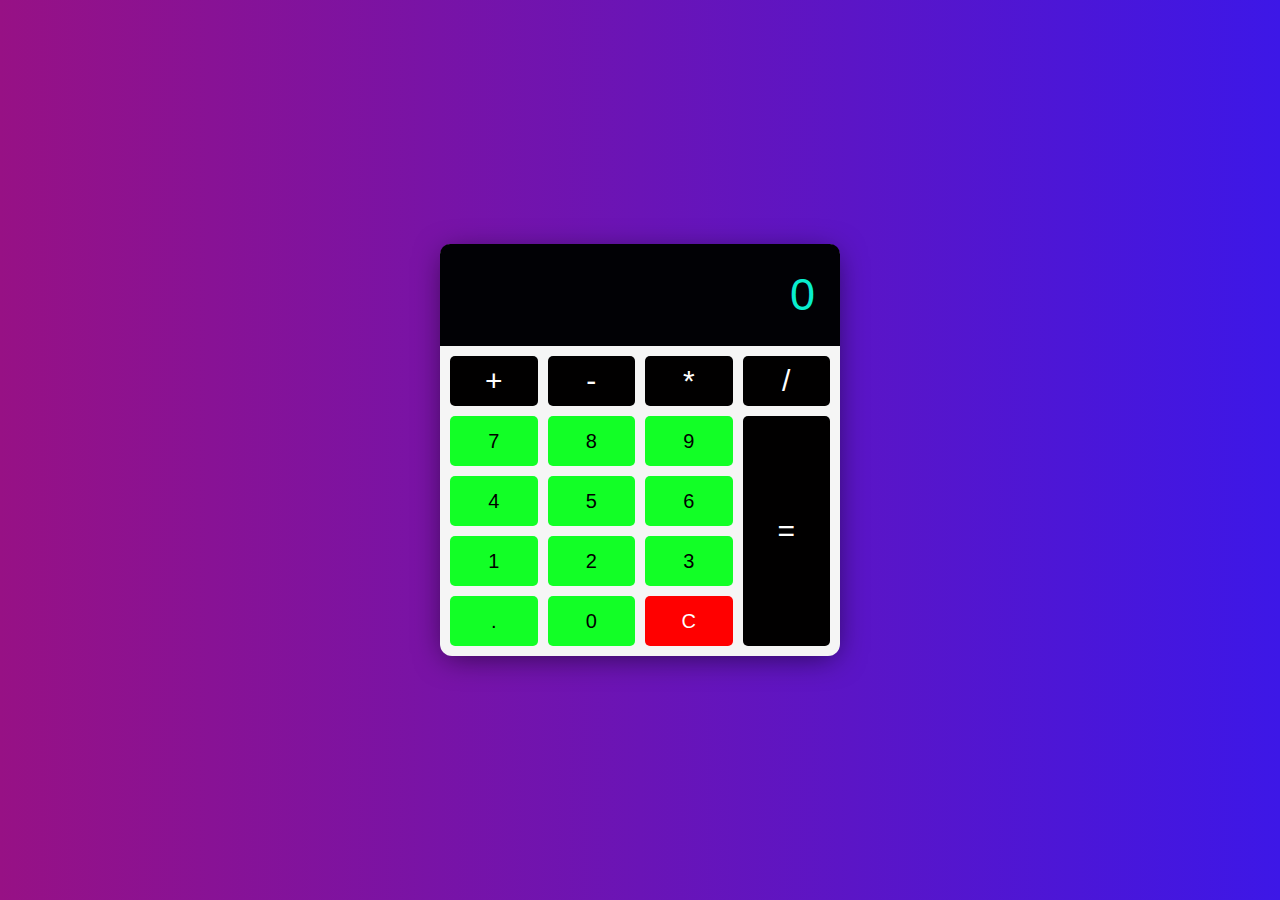
<file: codsoft_taskno_3/index.html>
<!DOCTYPE html>
<html lang="en">
  <head>
    <meta charset="UTF-8" />
    <meta name="viewport" content="width=device-width, initial-scale=1.0" />
    <title>Basic Calculator with gradient</title>
    <link rel="stylesheet" href="style.css" />
  </head>

  <body>
    <!-- <h1>Calculator with gradient</h1> -->
    <div class="calculator">
      <div class="calculator-display">
        <h1>0</h1>
      </div>
      <div class="calculator-button">
        <button class="operator" value="+">+</button>
        <button class="operator" value="-">-</button>
        <button class="operator" value="*">*</button>
        <button class="operator" value="/">/</button>

        <button value="7">7</button>
        <button value="8">8</button>
        <button value="9">9</button>

        <button value="4">4</button>
        <button value="5">5</button>
        <button value="6">6</button>

        <button value="1">1</button>
        <button value="2">2</button>
        <button value="3">3</button>

        <button class="decimal" value=".">.</button>
        <button value="0">0</button>
        <button class="clear" id="clear-btn">C</button>
        <button class="equal-sign operator" value="=">=</button>
      </div>
    </div>
    <script src="script.js"></script>
  </body>
</html>
</file>
<file: codsoft_taskno_3/style.css>
html {
  box-sizing: border-box;
}

body {
  margin: 0;
  min-height: 100vh;
  display: flex;
  justify-content: center;
  align-items: center;
  background: linear-gradient(to right, #971185, #3d17e7);
}

.calculator {
  background: whitesmoke;
  width: 400px;
  border-radius: 12px;
  box-shadow: 0 5px 30px -5px rgba(0, 0, 0, 0.6);
}
.calculator-display {
  background: rgb(1, 1, 5);
  color: rgb(9, 237, 206);
  display: flex;
  align-items: center;
  justify-content: flex-end;
  border-radius: 10px 10px 0 0;
}
.calculator-display h1 {
  margin: 0;
  padding: 25px;
  font-size: 45px;
  font-family: "Lucida Console", sans-serif;
  font-weight: 100;
  overflow-x: auto;
}

.calculator-button {
  display: grid;
  grid-template-columns: repeat(4, 1fr);
  grid-gap: 10px;
  padding: 10px;
}
.equal-sign {
  background: rgb(81, 179, 81);
  color: white;
  grid-column: -2;
  grid-row: 2 / span 4;
}
button {
  min-height: 50px;
  font-size: 20px;
  font-weight: 100;
  border: none;
  border-radius: 5px;
  cursor: pointer;
  background: rgb(18, 255, 38);
}
button:hover {
  filter: brightness(110%);
}
button:active {
  transform: translateY(2px);
}
button:focus {
  outline: none;
}
.operator {
  background: rgb(1, 0, 0);
  color: white;
  font-size: 30px;
}
.clear {
  background-color: rgb(255, 0, 0);
  color: white;
}
.clear:hover {
  filter: brightness(90%);
}

@media screen and(max-width:600px) {
  .calculator {
    width: 95%;
  }
}
</file>
